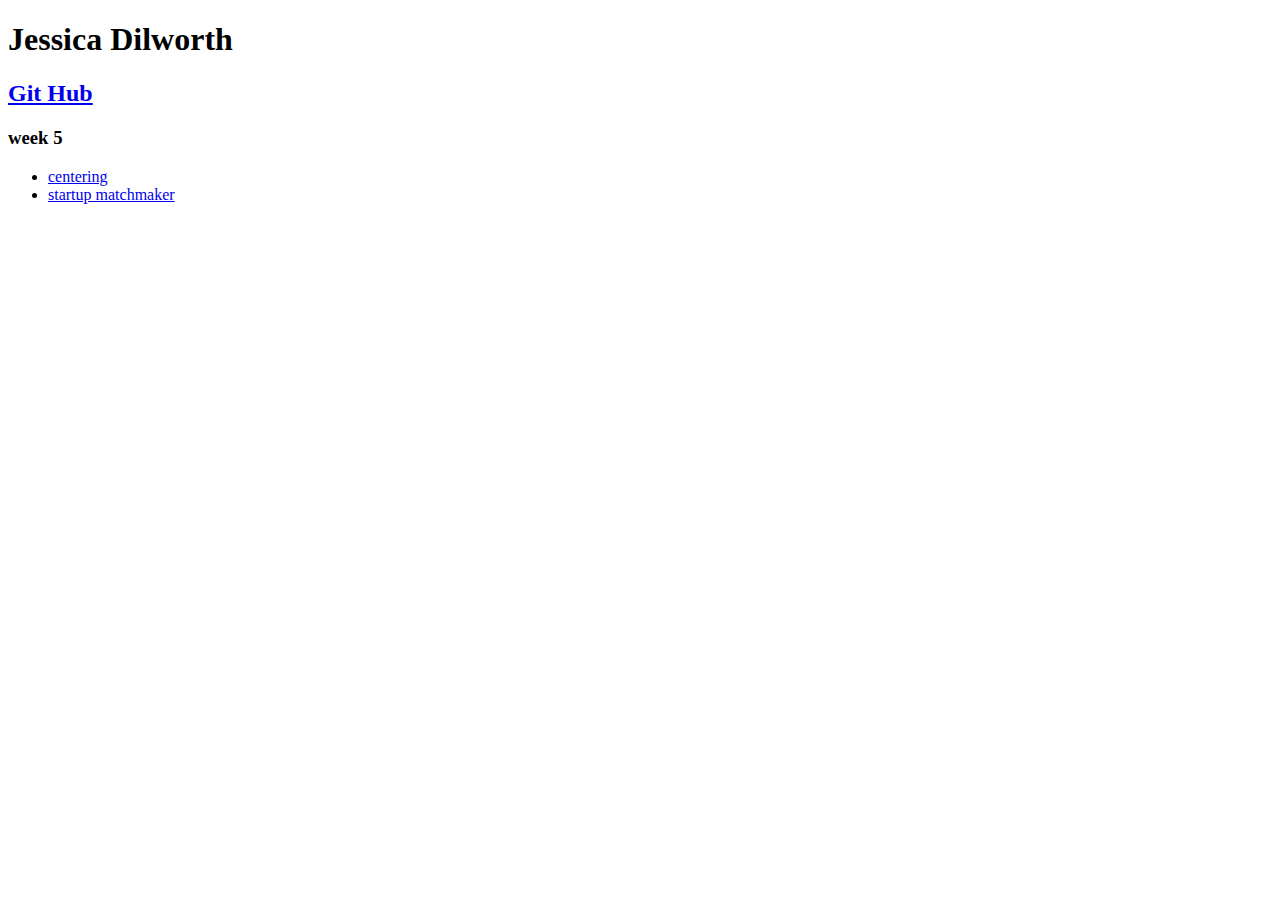
<file: index.html>
<!DOCTYPE html>
<html lang="en">
	<head>
    	<meta charset="utf-8">
    	<meta name="description" content="My GA FEWD">
    	<meta name="keywords" content="jessica, dilworth, ux, designer, fewd">
	
		<title>Jessica Dilworth - course portfolio</title>
	
	</head>
	<body>
		<h1>Jessica Dilworth</h1>

		<h2><a href="http://github.com/jessicadilworth">Git Hub</a></h2>

		<h3>week 5</h3>

		<ul>
			<li><a href="week5/centering">centering</a></li>
			<li><a href="week5/startup-matchmaker">startup matchmaker</a></li>
		</ul>
	</body>
</html>
</file>
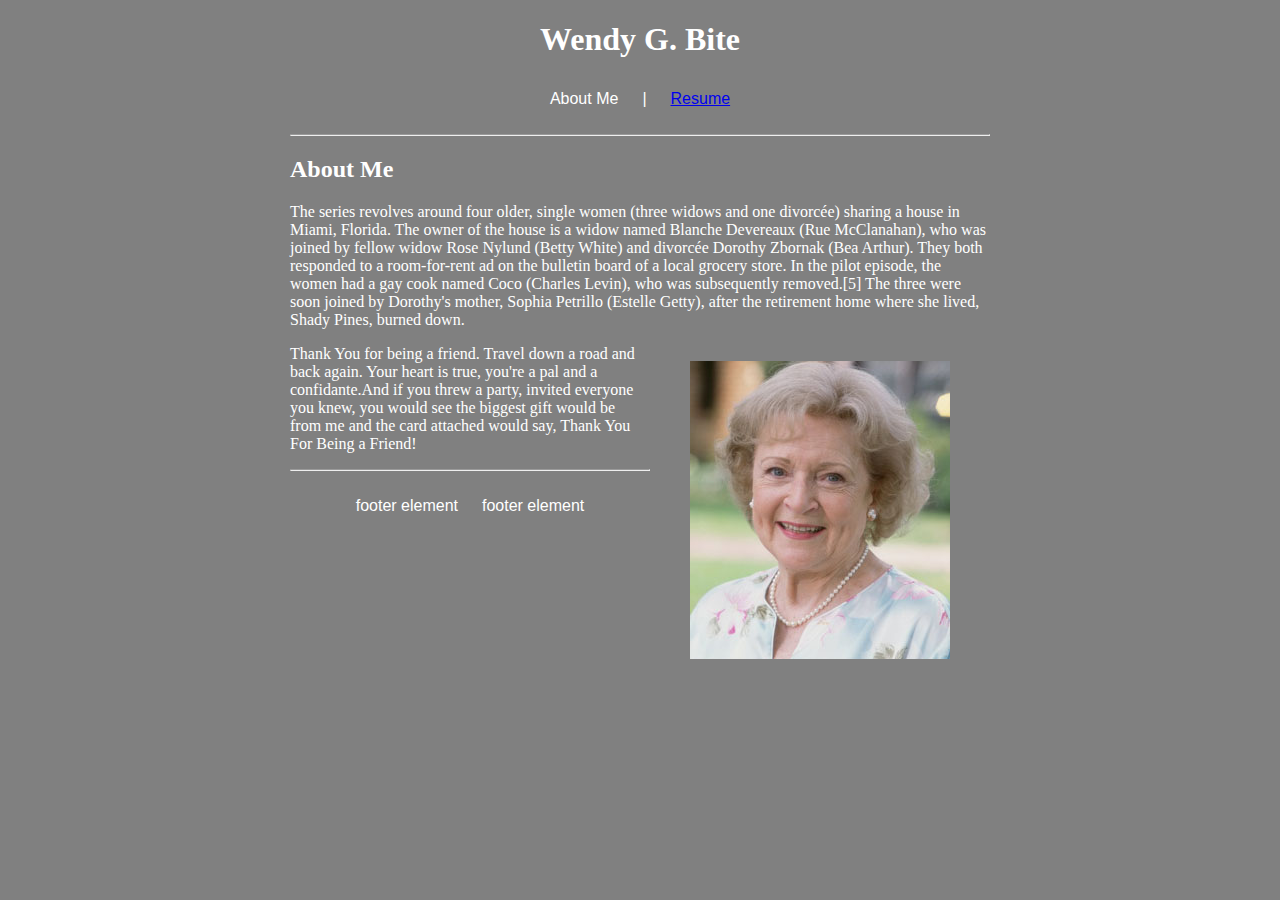
<file: week2/wendy/index.html>
<!DOCTYPE html>
<html>
<head>
	<title>About Me - Wendy G. Bite</title>
	<link rel="stylesheet" href="css/style.css">
</head>
<body>
	<header>
		<h1>Wendy G. Bite</h1>
		<nav>
		<ul>
			<li>About Me</li>
			<li>|</li>
			<li><a href="resume.html">Resume</a></li>
		</ul>
	</nav>
	</header>
	<hr>
	<article>
		<h2>About Me</h2>
			<p>The series revolves around four older, single women (three widows and one divorcée) sharing a house in Miami, Florida. The owner of the house is a widow named Blanche Devereaux (Rue McClanahan), who was joined by fellow widow Rose Nylund (Betty White) and divorcée Dorothy Zbornak (Bea Arthur). They both responded to a room-for-rent ad on the bulletin board of a local grocery store. In the pilot episode, the women had a gay cook named Coco (Charles Levin), who was subsequently removed.[5] The three were soon joined by Dorothy's mother, Sophia Petrillo (Estelle Getty), after the retirement home where she lived, Shady Pines, burned down.</p>
		<figure><img src="img/Betty-White.jpg"></figure>
		<p>Thank You for being a friend. Travel down a road and back again. Your heart is true, you're a pal and a confidante.And if you threw a party, invited everyone you knew, you would see the biggest gift would be from me and the card attached would say, Thank You For Being a Friend!</p>
	</article>
	<hr>
	<footer>
		<ul>
			<li>footer element</li>
			<li>footer element</li>
		</ul>
	</footer>
</body>
</html>
</file>
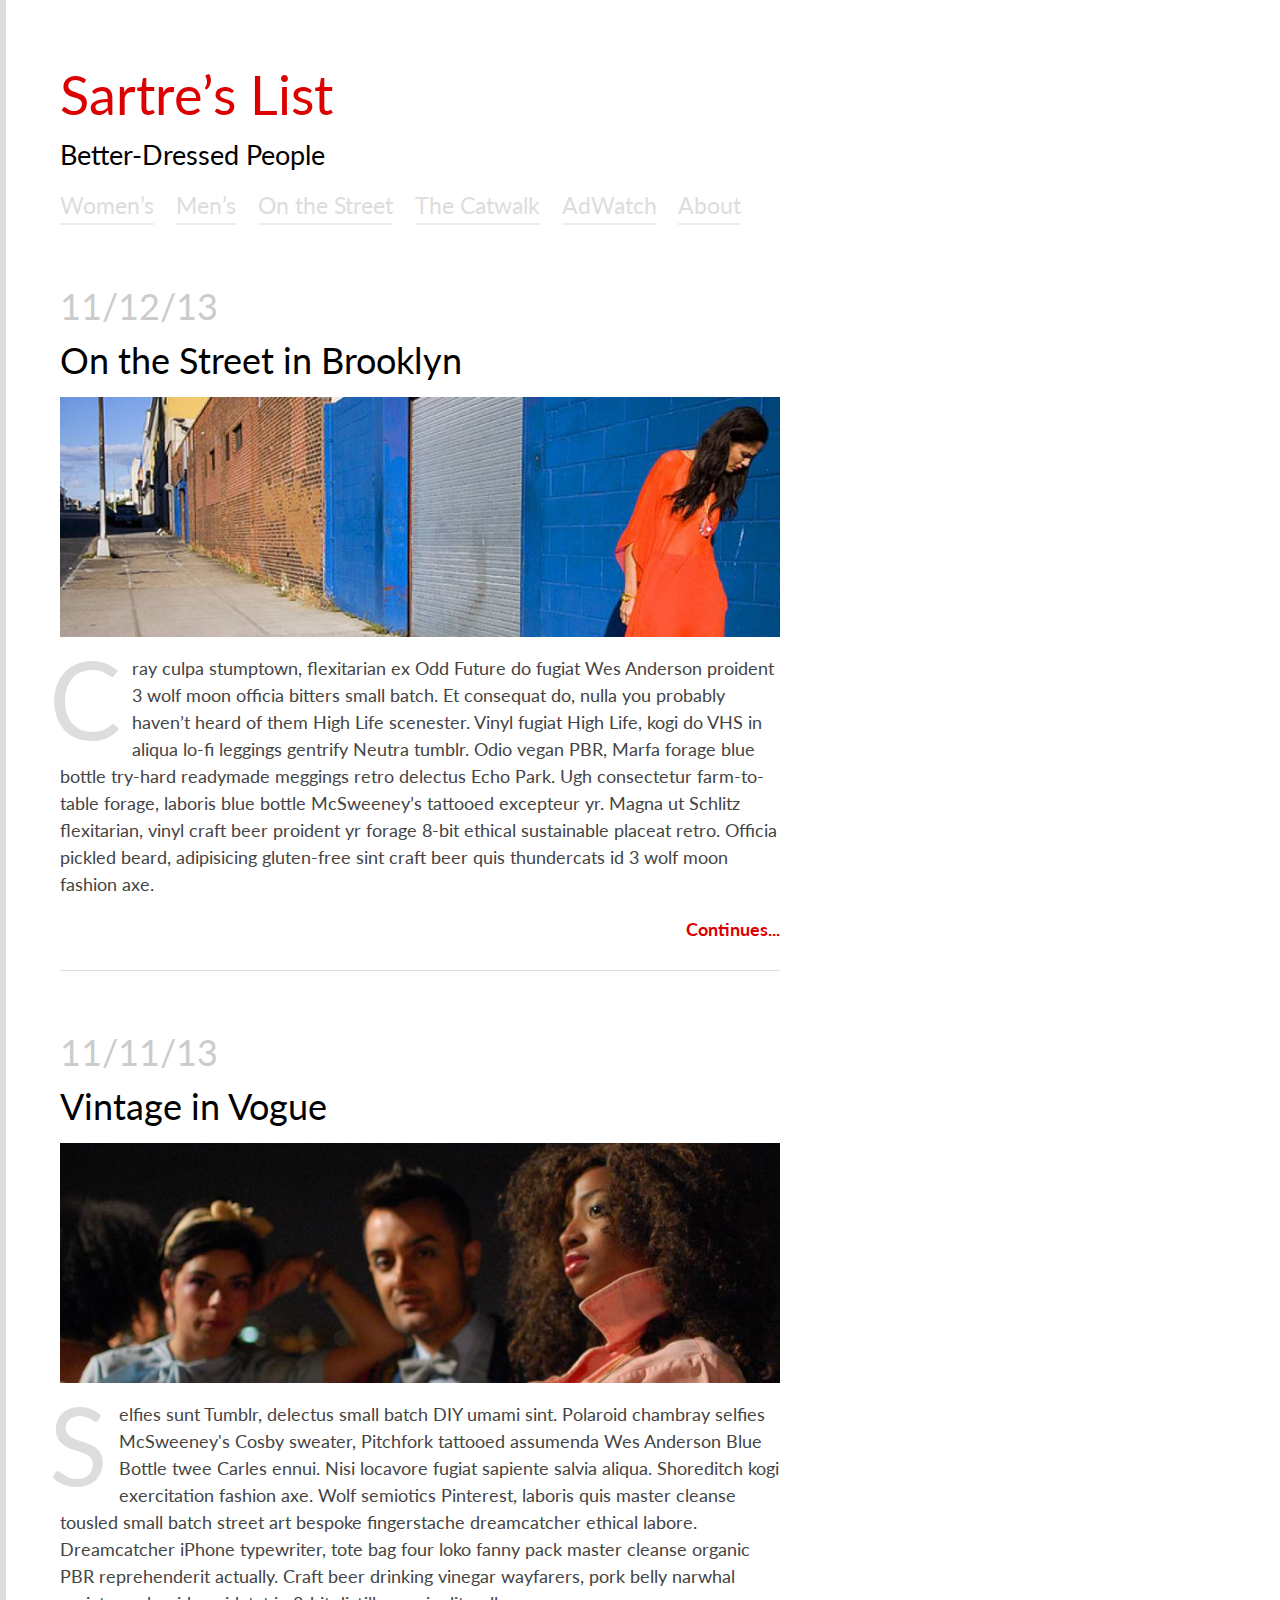
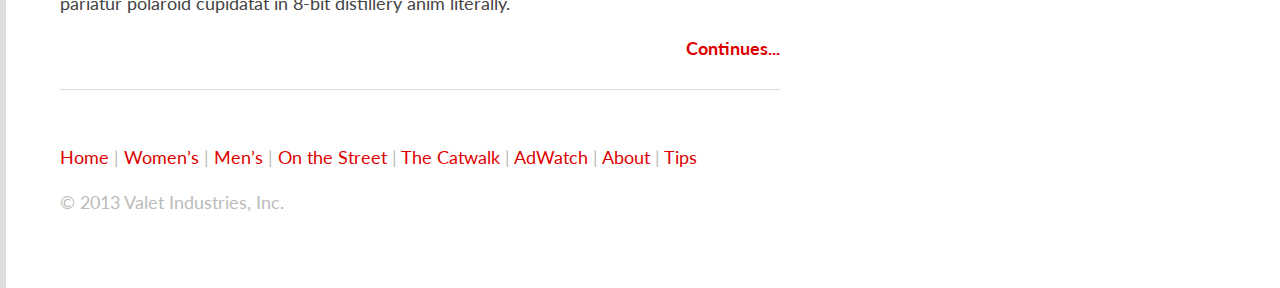
<file: week3/fashion-blog-part1/index.html>
<!doctype html>
<html lang="en-us">
<head>
	<meta charset="utf-8">
	<title>Sartre’s List</title>
	<link href='http://fonts.googleapis.com/css?family=Lato:300,700,300italic,700italic' rel='stylesheet' type='text/css'>
	<link rel="stylesheet" href="css/main.css">
</head>
<body>
	<header>
		<h1><a href="index.html">Sartre’s List</a></h1>
		<h2>Better-Dressed People</h2>
		<nav>
			<a href="#">Women’s</a>
			<a href="#">Men’s</a>
			<a href="#">On the Street</a>
			<a href="#">The Catwalk</a>
			<a href="#">AdWatch</a>
			<a href="#">About</a>
		</nav>
	</header>
	<article>
		<h3>11/12/13</h3>
		<h2><a href="#">On the Street in Brooklyn</a></h2>
		<img src="img/fashion_photo.jpeg">
		<p>Cray culpa stumptown, flexitarian ex Odd Future do fugiat Wes Anderson proident 3 wolf moon officia bitters small batch. Et consequat do, nulla you probably haven’t heard of them High Life scenester. Vinyl fugiat High Life, kogi do VHS in aliqua lo-fi leggings gentrify Neutra tumblr. Odio vegan PBR, Marfa forage blue bottle try-hard readymade meggings retro delectus Echo Park. Ugh consectetur farm-to-table forage, laboris blue bottle McSweeney’s tattooed excepteur yr. Magna ut Schlitz flexitarian, vinyl craft beer proident yr forage 8-bit ethical sustainable placeat retro. Officia pickled beard, adipisicing gluten-free sint craft beer quis thundercats id 3 wolf moon fashion axe.</p>
		<h4><a href="#">Continues...</a></h4>
	</article>
	<article>
		<h3>11/11/13</h3>
		<h2><a href="#">Vintage in Vogue</a></h2>
		<img src="img/fashion_photo2.jpeg">
		<p>Selfies sunt Tumblr, delectus small batch DIY umami sint. Polaroid chambray selfies McSweeney's Cosby sweater, Pitchfork tattooed assumenda Wes Anderson Blue Bottle twee Carles ennui. Nisi locavore fugiat sapiente salvia aliqua. Shoreditch kogi exercitation fashion axe. Wolf semiotics Pinterest, laboris quis master cleanse tousled small batch street art bespoke fingerstache dreamcatcher ethical labore. Dreamcatcher iPhone typewriter, tote bag four loko fanny pack master cleanse organic PBR reprehenderit actually. Craft beer drinking vinegar wayfarers, pork belly narwhal pariatur polaroid cupidatat in 8-bit distillery anim literally.</p>
		<h4><a href="#">Continues...</a></h4>
	</article>
	<footer>
		<nav>
			<a href="index.html">Home</a>
			|
			<a href="#">Women’s</a>
			|
			<a href="#">Men’s</a>
			|
			<a href="#">On the Street</a>
			|
			<a href="#">The Catwalk</a>
			|
			<a href="#">AdWatch</a>
			|
			<a href="#">About</a>
			|
			<a href="#">Tips</a>
		</nav>
		<p>&copy; 2013 Valet Industries, Inc.</p>
	</footer>
<script>document.write('<script src="http://' + (location.host || 'localhost').split(':')[0] + ':35729/livereload.js?snipver=1"></' + 'script>')</script>
</body>
</html>
</file>
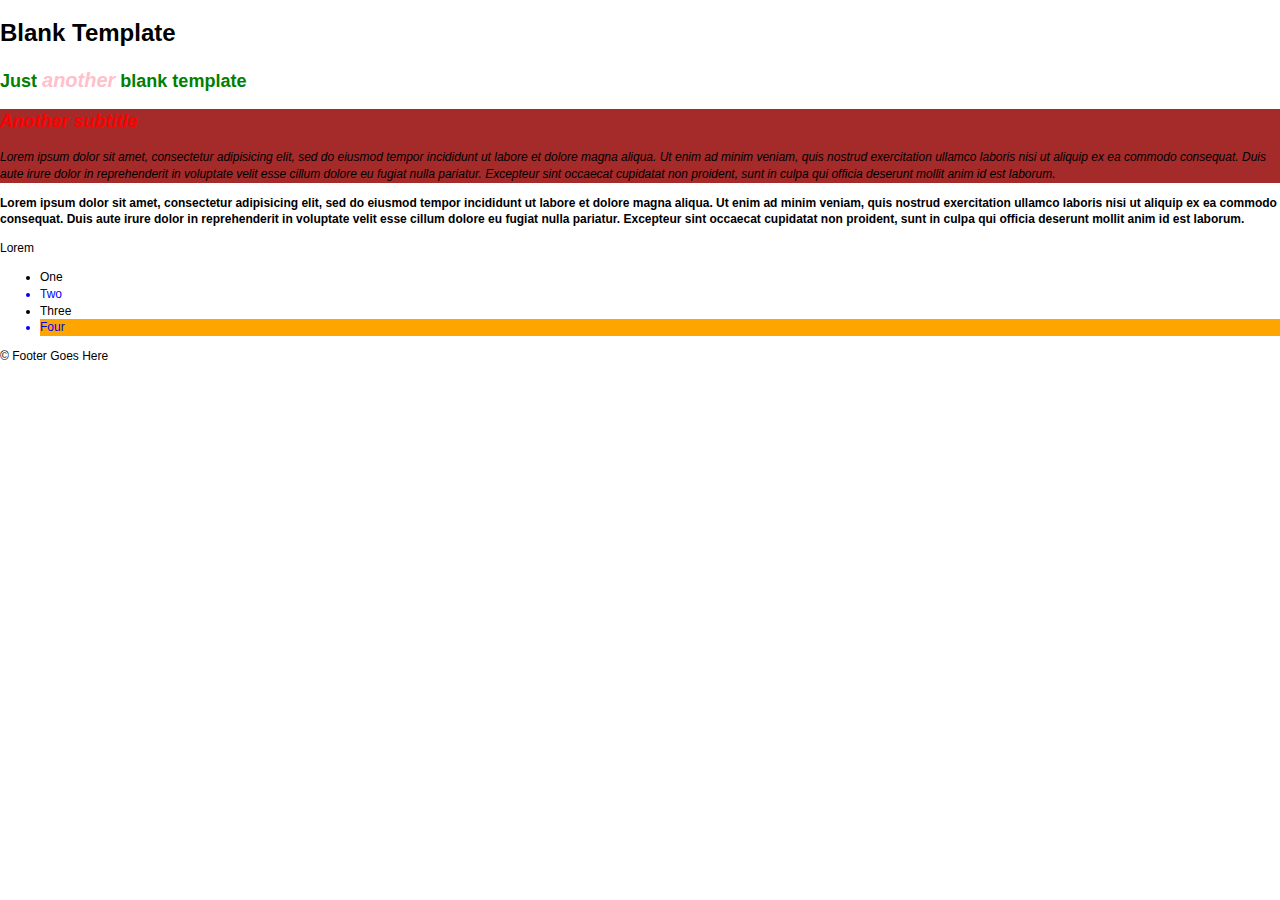
<file: week3/nested-selectors/index.html>
<!DOCTYPE html>
<html lang="en">
	<head>
    	<meta charset="utf-8">
    	<meta name="description" content="Your description goes here">
    	<meta name="keywords" content="one, two, three">
	
		<title>Blank Template</title>
		
		<!-- external CSS link -->
		<link rel="stylesheet" href="css/normalize.css">
		<link rel="stylesheet" href="css/style.css">

	</head>
	<body>
		<div id="container">
			<header>
				<h1>Blank Template</h1>
				<h2>Just <em>another</em> blank template</h2>
			</header> 

			<div id="main">
				<h2>Another subtitle</h2>
				<p>Lorem ipsum dolor sit amet, consectetur adipisicing elit, sed do eiusmod
				tempor incididunt ut labore et dolore magna aliqua. Ut enim ad minim veniam,
				quis nostrud exercitation ullamco laboris nisi ut aliquip ex ea commodo
				consequat. Duis aute irure dolor in reprehenderit in voluptate velit esse
				cillum dolore eu fugiat nulla pariatur. Excepteur sint occaecat cupidatat non
				proident, sunt in culpa qui officia deserunt mollit anim id est laborum.</p>
			</div>

			<aside>
				<p>Lorem ipsum dolor sit amet, consectetur adipisicing elit, sed do eiusmod
				tempor incididunt ut labore et dolore magna aliqua. Ut enim ad minim veniam,
				quis nostrud exercitation ullamco laboris nisi ut aliquip ex ea commodo
				consequat. Duis aute irure dolor in reprehenderit in voluptate velit esse
				cillum dolore eu fugiat nulla pariatur. Excepteur sint occaecat cupidatat non
				proident, sunt in culpa qui officia deserunt mollit anim id est laborum.</p>
			</aside>
			<p>Lorem</p>
			<ul>
				<li>One</li>
				<li>Two</li>
				<li>Three</li>
				<li>Four</li>
			</ul>

			<footer>
				&copy; Footer Goes Here
			</footer>
		</div><!-- #container --> 
	</body>
</html>
</file>
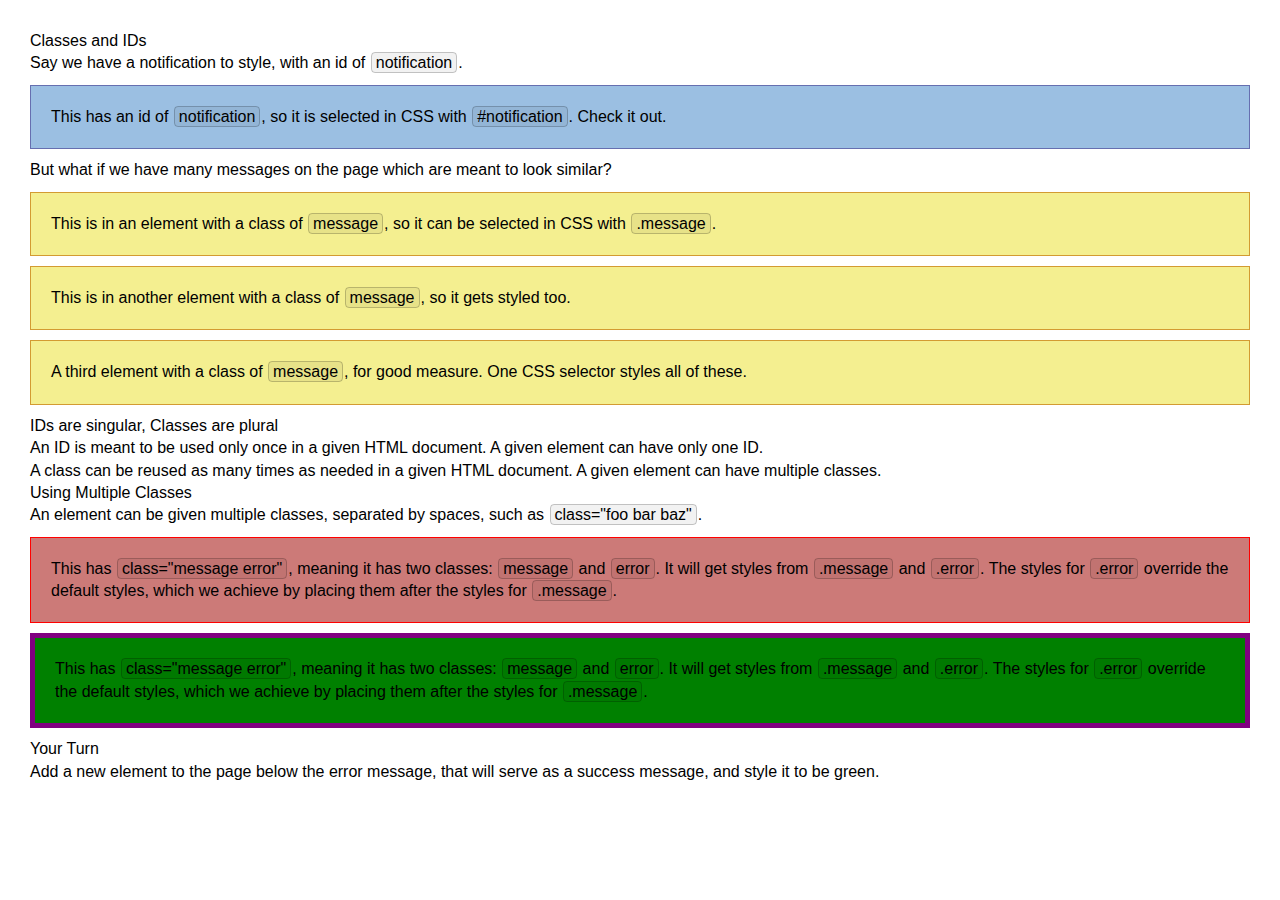
<file: week4/classes-ids/index.html>
<!DOCTYPE html>
<html lang="en">
	<head>
  	<meta charset="utf-8">
  	<meta name="description" content="Classes &amp; IDs<">

		<title>Classes &amp; IDs</title>

		<link rel="stylesheet" href="css/reset.css">
		<link rel="stylesheet" href="css/style.css">
	</head>
	<body>

		<h1>Classes and IDs</h1>
		<p>Say we have a notification to style, with an id of <code>notification</code>.<p>

		<div id="notification">
		  This has an <strong>id</strong> of <code>notification</code>, so it is selected in CSS with <code>#notification</code>. Check it out.
		</div>

		<p>But what if we have many messages on the page which are meant to look similar?</p>

		<div class="message">
		  This is in an element with a <strong>class</strong> of <code>message</code>, so it can be selected in CSS with <code>.message</code>.
		</div>

		<div class="message">
		  This is in another element with a <strong>class</strong> of <code>message</code>, so it gets styled too.
		</div>

		<div class="message">
		  A third element with a <strong>class</strong> of <code>message</code>, for good measure. One CSS selector styles all of these.
		</div>

		<h2>IDs are singular, Classes are plural</h2>
		<p>An ID is meant to be used only once in a given HTML document. A given element can have only one ID.</p>
		<p>A class can be reused as many times as needed in a given HTML document. A given element can have multiple classes.</p>

		<h2>Using Multiple Classes</h2>
		<p>An element can be given multiple classes, separated by spaces, such as <code>class="foo bar baz"</code>.</p>

		<div class="message error">
		  This has <code>class="message error"</code>, meaning it has two classes: <code>message</code> and <code>error</code>. It will get styles from <code>.message</code> and <code>.error</code>. The styles for <code>.error</code> override the default styles, which we achieve by placing them after the styles for <code>.message</code>.
		</div>

		<div class="message success">
			 This has <code>class="message error"</code>, meaning it has two classes: <code>message</code> and <code>error</code>. It will get styles from <code>.message</code> and <code>.error</code>. The styles for <code>.error</code> override the default styles, which we achieve by placing them after the styles for <code>.message</code>.
		</div>

		<h2>Your Turn</h2>
		<p>Add a new element to the page below the error message, that will serve as a success message, and style it to be green.</p>

	</body>
</html>
</file>
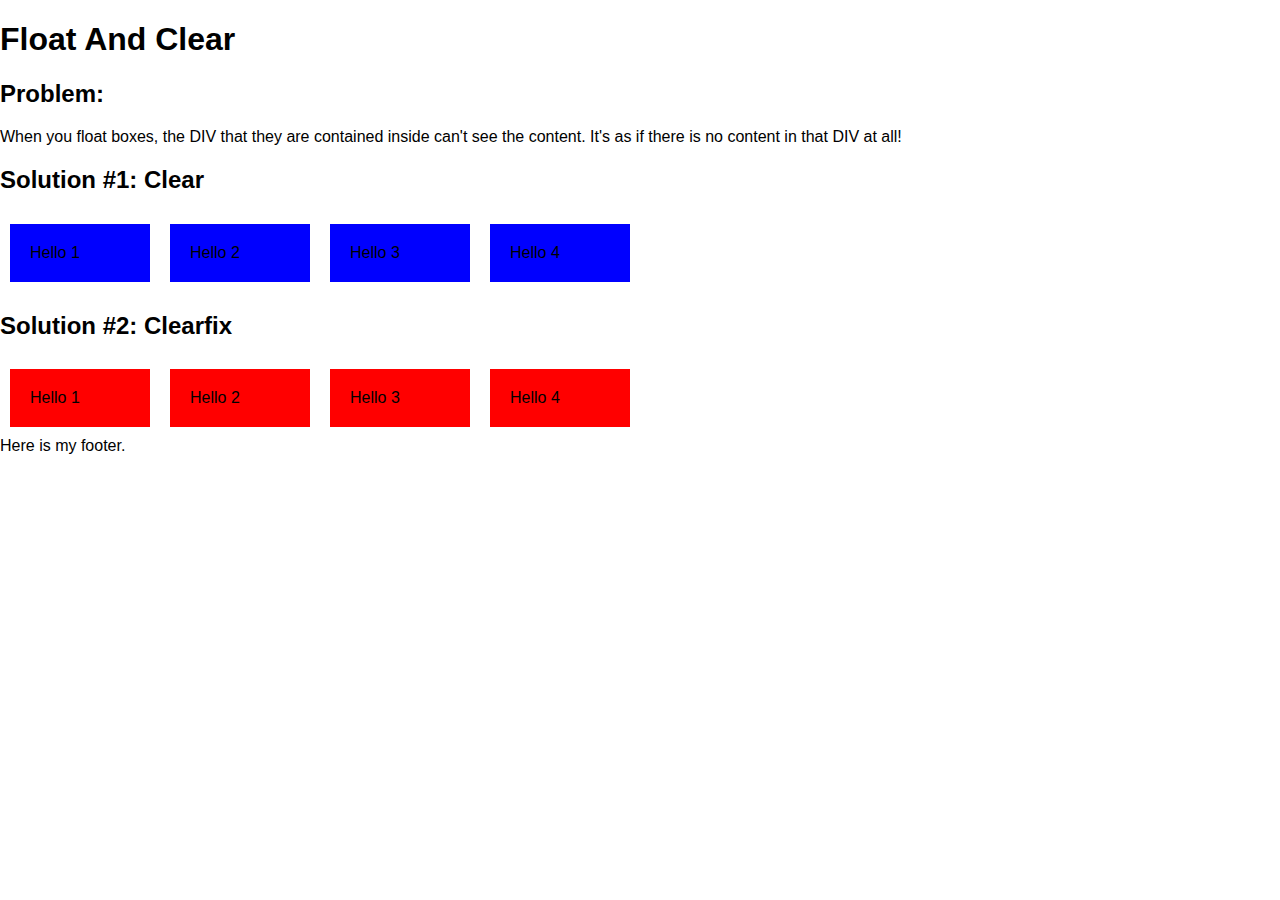
<file: week4/clearing/index.html>
<!DOCTYPE html>
<html lang="en">
	<head>
    <meta charset="utf-8">
    <meta name="description" content="Your description goes here">
    <meta name="keywords" content="one, two, three">

		<title>Clearing</title>

		<!-- external CSS link -->
		<link rel="stylesheet" href="css/normalize.css">
		<link rel="stylesheet" href="css/style.css">

	</head>
	<body>
		<h1>Float And Clear</h1>

		<h2>Problem:</h2>
		<p>When you float boxes, the DIV that they are contained inside can't see the content. It's as if there is no content in that DIV at all!</p>	

		<h2>Solution #1: Clear</h2>
		<div id="boxes">
			<div class="box">Hello 1</div>
			<div class="box">Hello 2</div>
			<div class="box">Hello 3</div>
			<div class="box">Hello 4</div>
		</div><!-- #boxes -->

		<div class="clear"></div>

		<h2>Solution #2: Clearfix</h2>
		<div id="boxes2" class="clearfix">
			<div class="box">Hello 1</div>
			<div class="box">Hello 2</div>
			<div class="box">Hello 3</div>
			<div class="box">Hello 4</div>
		</div><!-- #boxes --> 

		<footer>
			Here is my footer.
		</footer>

		
</html>
</file>
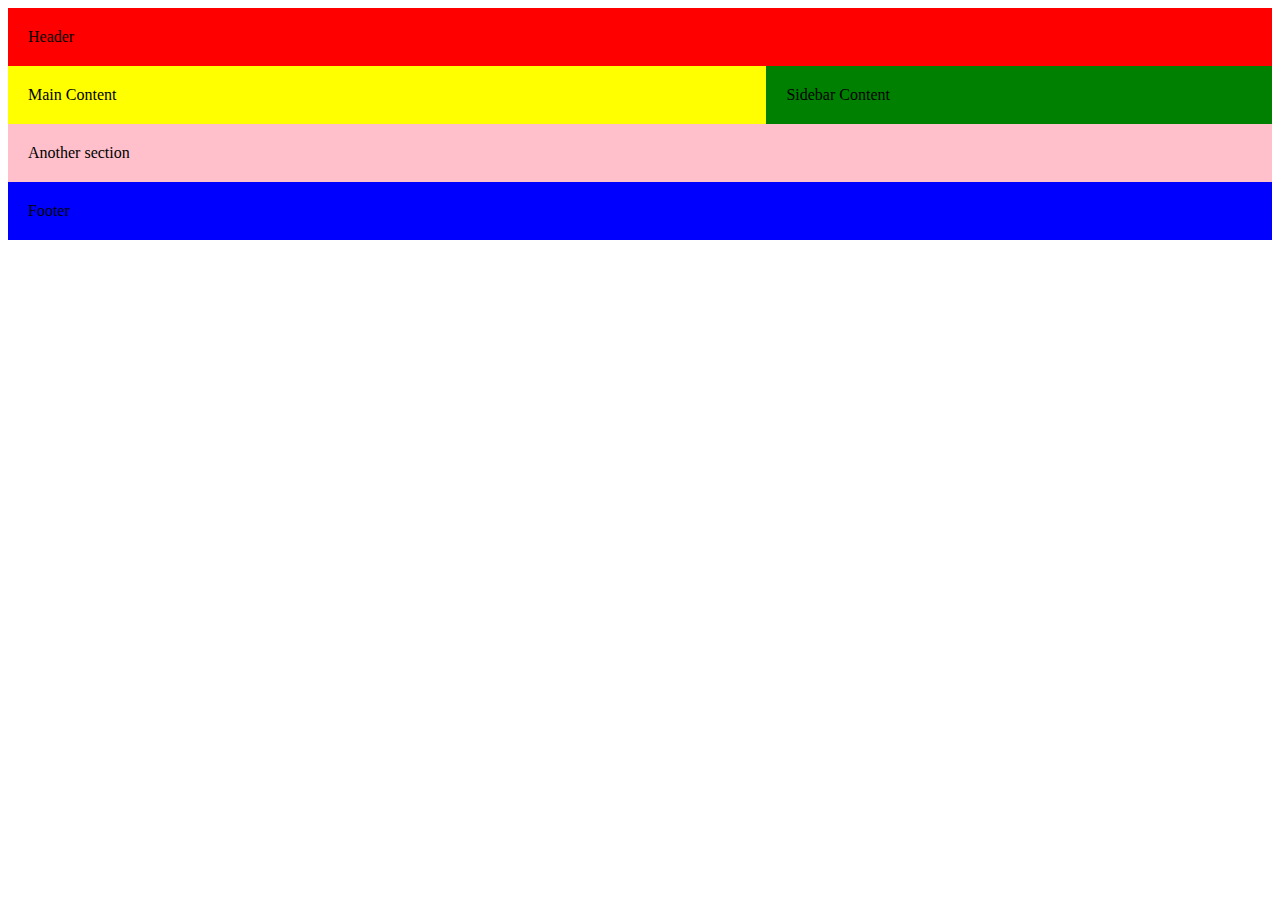
<file: week4/floating/index.html>
<html>
	<head>
		<meta charset="utf-8">
	    <meta name="description" content="Your description goes here">
	    <meta name="keywords" content="one, two, three">

		<title>Floating</title>

		<link rel="stylesheet" href="css/style.css">
		
	</head>

	<body>
		<header>
		    Header
		</header>

		<section id="main">
		    Main Content
		</section>

		<aside>
		    Sidebar Content
		</aside>

		<section id="another-section">
Another section
		</section>

		<footer>
		    Footer
		</footer>
	</body>
</html>
</file>
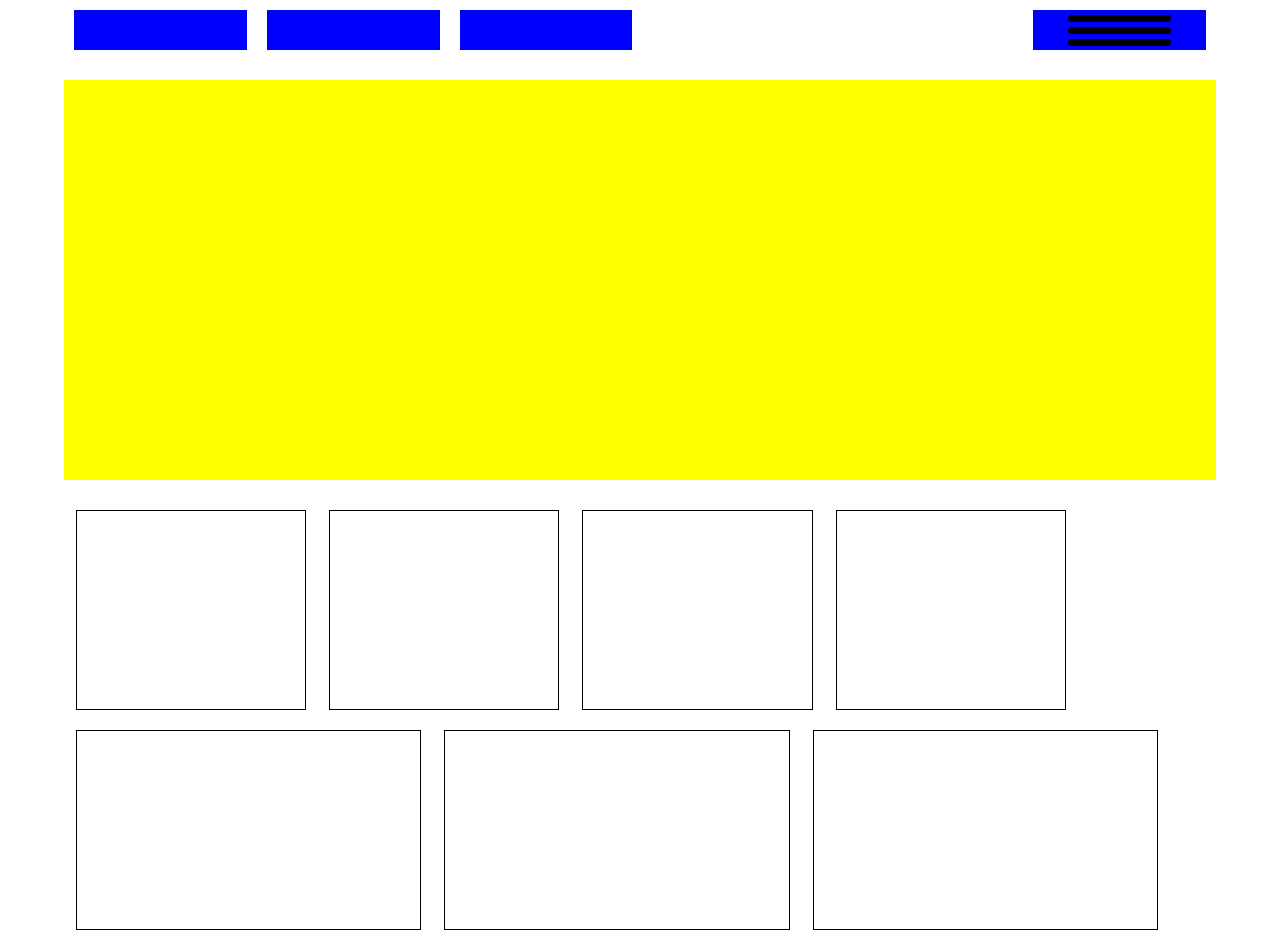
<file: week6/responsive/index.html>
<!DOCTYPE html>
<html lang="en">
	<head>
    	<meta charset="utf-8">
    	<meta name="description" content="Your description goes here">
    	<meta name="keywords" content="one, two, three">
	
		<title>Responsive - Boxes Code Along</title>
		
		<!-- external CSS link -->
		<link rel="stylesheet" href="css/reset.css">
	
		<link rel="stylesheet" href="css/style.css">
	</head>
	<body>
		<div id="container">
			<header>
				<nav>
					<ul class="clearfix">
						<li>
							<div class="line"></div>
							<div class="line"></div>
							<div class="line"></div>
						</li>
						<li></li>
						<li></li>
						<li></li>
					</ul>
				</nav>
			</header>
			<main class="clearfix">
				<div id="hero"></div>
				<div id="info-boxes">
					<div class="info-box"></div>
					<div class="info-box"></div>
					<div class="info-box"></div>
					<div class="info-box"></div>
				</div>
			</main>
			<footer>
				<div class="footer-box"></div>
				<div class="footer-box"></div>
				<div class="footer-box"></div>
			</footer>

		</div>
	</body>
</html>
</file>
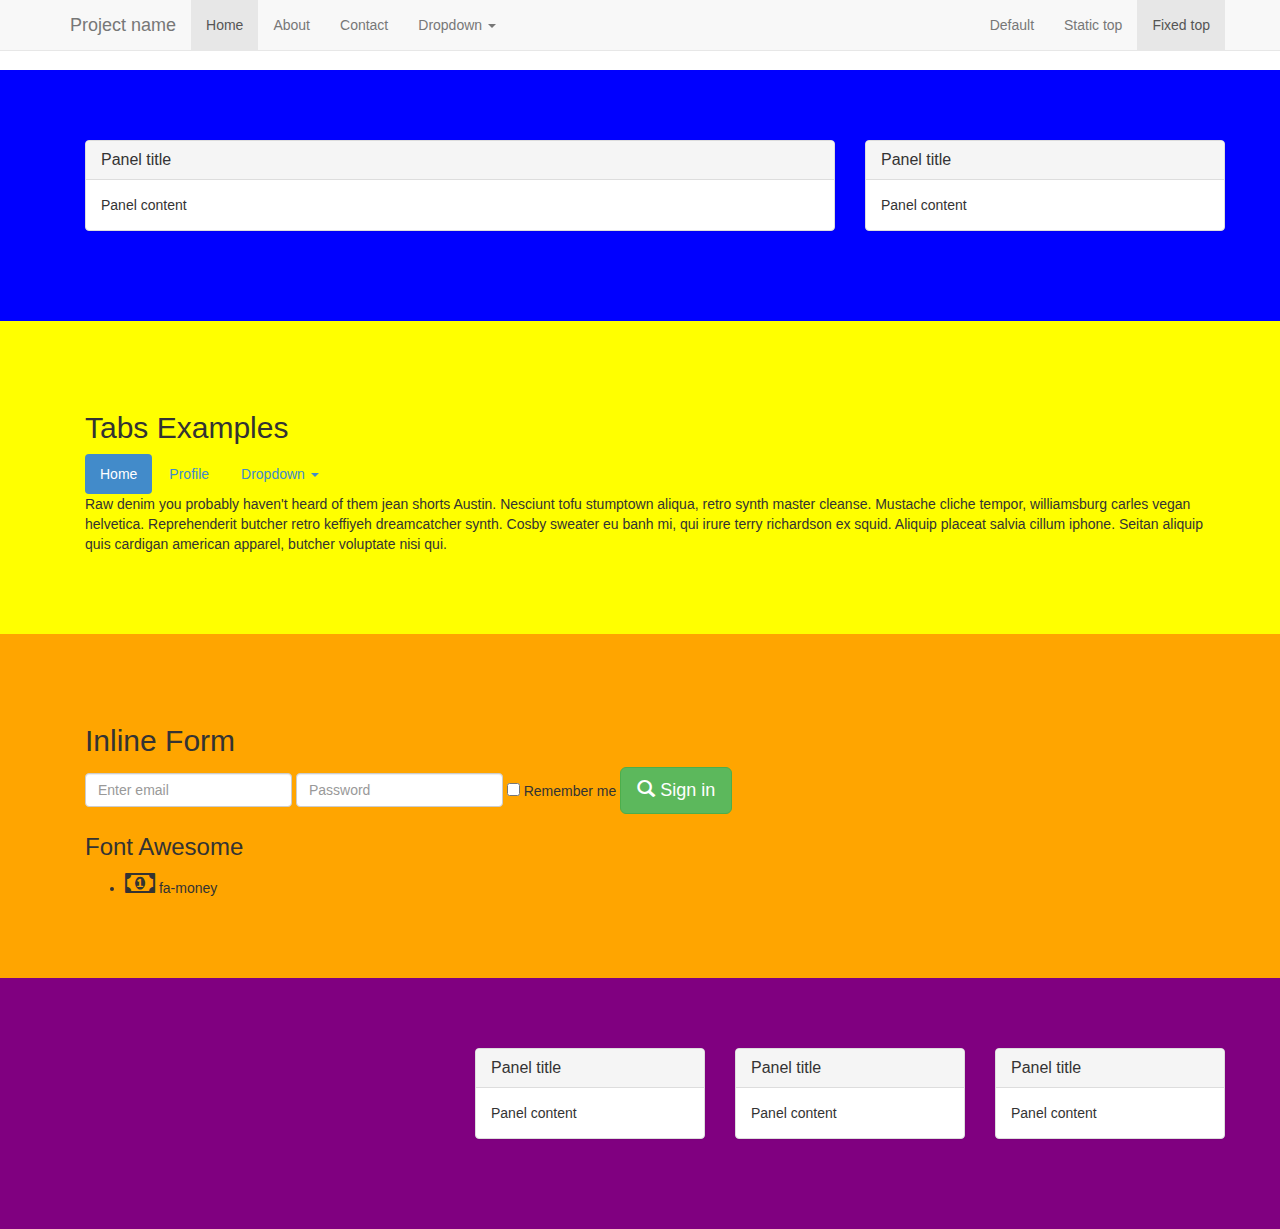
<file: week8/bootstrap/index.html>
<!DOCTYPE html>
<html lang="en">
  <head>
    <meta charset="utf-8">
    <meta http-equiv="X-UA-Compatible" content="IE=edge">
    <meta name="viewport" content="width=device-width, initial-scale=1">
    <title>Bootstrap 101 Template</title>

    <!-- Bootstrap -->
    <link href="css/bootstrap.min.css" rel="stylesheet">
    <link href="css/font-awesome.min.css" rel="stylesheet">
    <link href="css/style.css" rel="stylesheet">

    <!-- HTML5 Shim and Respond.js IE8 support of HTML5 elements and media queries -->
    <!-- WARNING: Respond.js doesn't work if you view the page via file:// -->
    <!--[if lt IE 9]>
      <script src="https://oss.maxcdn.com/libs/html5shiv/3.7.0/html5shiv.js"></script>
      <script src="https://oss.maxcdn.com/libs/respond.js/1.4.2/respond.min.js"></script>
    <![endif]-->
  </head>
  <body>
   <div class="navbar navbar-default navbar-fixed-top" role="navigation">
      <div class="container">
        <div class="navbar-header">
          <button type="button" class="navbar-toggle" data-toggle="collapse" data-target=".navbar-collapse">
            <span class="sr-only">Toggle navigation</span>
            <span class="icon-bar"></span>
            <span class="icon-bar"></span>
            <span class="icon-bar"></span>
          </button>
          <a class="navbar-brand" href="#">Project name</a>
        </div>
        <div class="navbar-collapse collapse">
          <ul class="nav navbar-nav">
            <li class="active"><a href="#">Home</a></li>
            <li><a href="#about">About</a></li>
            <li><a href="#contact">Contact</a></li>
            <li class="dropdown">
              <a href="#" class="dropdown-toggle" data-toggle="dropdown">Dropdown <b class="caret"></b></a>
              <ul class="dropdown-menu">
                <li><a href="#">Action</a></li>
                <li><a href="#">Another action</a></li>
                <li><a href="#">Something else here</a></li>
                <li class="divider"></li>
                <li class="dropdown-header">Nav header</li>
                <li><a href="#">Separated link</a></li>
                <li><a href="#">One more separated link</a></li>
              </ul>
            </li>
          </ul>
          <ul class="nav navbar-nav navbar-right">
            <li><a href="../navbar/">Default</a></li>
            <li><a href="../navbar-static-top/">Static top</a></li>
            <li class="active"><a href="./">Fixed top</a></li>
          </ul>
        </div><!--/.nav-collapse -->
      </div>
    </div>
<section class="bg-blue">
    <div class="container">
      <div class="row">
        
        <div class="col-xs-6 col-md-8">
           <div class="panel panel-default">
              <div class="panel-heading">
                 <h3 class="panel-title">Panel title</h3>
              </div>
              <div class="panel-body">
                Panel content
              </div>
          </div>
        </div>

        <div class="col-xs-6 col-md-4">
           <div class="panel panel-default">
              <div class="panel-heading">
                 <h3 class="panel-title">Panel title</h3>
              </div>
              <div class="panel-body">
                Panel content
              </div>
          </div>
        </div>

      </div>

    </div>
</section>

<section class="bg-yellow">
  <div class="container">
    <h2>Tabs Examples</h2>
    <div class="example-tabs">
    <ul id="myTab" class="nav nav-pills">
      <li class="active"><a href="#home" data-toggle="tab">Home</a></li>
      <li><a href="#profile" data-toggle="tab">Profile</a></li>
      <li class="dropdown">
        <a href="#" id="myTabDrop1" class="dropdown-toggle" data-toggle="dropdown">Dropdown <b class="caret"></b></a>
        <ul class="dropdown-menu" role="menu" aria-labelledby="myTabDrop1">
          <li><a href="#dropdown1" tabindex="-1" data-toggle="tab">@fat</a></li>
          <li><a href="#dropdown2" tabindex="-1" data-toggle="tab">@mdo</a></li>
        </ul>
      </li>
    </ul>
    <div id="myTabContent" class="tab-content">
      <div class="tab-pane fade in active" id="home">
        <p>Raw denim you probably haven't heard of them jean shorts Austin. Nesciunt tofu stumptown aliqua, retro synth master cleanse. Mustache cliche tempor, williamsburg carles vegan helvetica. Reprehenderit butcher retro keffiyeh dreamcatcher synth. Cosby sweater eu banh mi, qui irure terry richardson ex squid. Aliquip placeat salvia cillum iphone. Seitan aliquip quis cardigan american apparel, butcher voluptate nisi qui.</p>
      </div>
      <div class="tab-pane fade" id="profile">
        <p>Food truck fixie locavore, accusamus mcsweeney's marfa nulla single-origin coffee squid. Exercitation +1 labore velit, blog sartorial PBR leggings next level wes anderson artisan four loko farm-to-table craft beer twee. Qui photo booth letterpress, commodo enim craft beer mlkshk aliquip jean shorts ullamco ad vinyl cillum PBR. Homo nostrud organic, assumenda labore aesthetic magna delectus mollit. Keytar helvetica VHS salvia yr, vero magna velit sapiente labore stumptown. Vegan fanny pack odio cillum wes anderson 8-bit, sustainable jean shorts beard ut DIY ethical culpa terry richardson biodiesel. Art party scenester stumptown, tumblr butcher vero sint qui sapiente accusamus tattooed echo park.</p>
      </div>
      <div class="tab-pane fade" id="dropdown1">
        <p>Etsy mixtape wayfarers, ethical wes anderson tofu before they sold out mcsweeney's organic lomo retro fanny pack lo-fi farm-to-table readymade. Messenger bag gentrify pitchfork tattooed craft beer, iphone skateboard locavore carles etsy salvia banksy hoodie helvetica. DIY synth PBR banksy irony. Leggings gentrify squid 8-bit cred pitchfork. Williamsburg banh mi whatever gluten-free, carles pitchfork biodiesel fixie etsy retro mlkshk vice blog. Scenester cred you probably haven't heard of them, vinyl craft beer blog stumptown. Pitchfork sustainable tofu synth chambray yr.</p>
      </div>
      <div class="tab-pane fade" id="dropdown2">
        <p>Trust fund seitan letterpress, keytar raw denim keffiyeh etsy art party before they sold out master cleanse gluten-free squid scenester freegan cosby sweater. Fanny pack portland seitan DIY, art party locavore wolf cliche high life echo park Austin. Cred vinyl keffiyeh DIY salvia PBR, banh mi before they sold out farm-to-table VHS viral locavore cosby sweater. Lomo wolf viral, mustache readymade thundercats keffiyeh craft beer marfa ethical. Wolf salvia freegan, sartorial keffiyeh echo park vegan.</p>
      </div>
    </div>
  </div>
  </div>
</section>

<section class="bg-orange">
  <div class="container">
    <h2>Inline Form</h2>
    <form class="form-inline" role="form">
      <div class="form-group">
        <label class="sr-only" for="exampleInputEmail2">Email address</label>
        <input type="email" class="form-control" id="exampleInputEmail2" placeholder="Enter email">
      </div>
      <div class="form-group">
        <label class="sr-only" for="exampleInputPassword2">Password</label>
        <input type="password" class="form-control" id="exampleInputPassword2" placeholder="Password">
      </div>
      <div class="checkbox">
        <label>
          <input type="checkbox"> Remember me
        </label>
      </div>
      <button type="submit" class="btn btn-success btn-lg"><span class="glyphicon glyphicon-search"></span> Sign in</button>
    </form>

    <h3>Font Awesome</h3>

    <ul>
      <li><i class="fa fa-money fa-2x"></i> fa-money</li>
    </ul>
  </div>
</section>

<section class="bg-purple">
  <div class="container">
    <div class="row">
      <div class="col-sm-10 col-sm-offset-2 col-md-8 col-md-offset-4">
        <div class="info-boxes">
          <div class="row">
            
            <div class="col-md-4">
              <div class="panel panel-default">
                <div class="panel-heading">
                   <h3 class="panel-title">Panel title</h3>
                </div>
                <div class="panel-body">
                  Panel content
                </div>
              </div>
            </div>


            <div class="col-md-4">
              <div class="panel panel-default">
                <div class="panel-heading">
                   <h3 class="panel-title">Panel title</h3>
                </div>
                <div class="panel-body">
                  Panel content
                </div>
              </div>
            </div>


            <div class="col-md-4">
              <div class="panel panel-default">
                <div class="panel-heading">
                   <h3 class="panel-title">Panel title</h3>
                </div>
                <div class="panel-body">
                  Panel content
                </div>
              </div>
            </div>

          </div>  
        </div>
      </div>
    </div>
  </div>
</section>


    <!-- jQuery (necessary for Bootstrap's JavaScript plugins) -->
    <script src="https://ajax.googleapis.com/ajax/libs/jquery/1.11.0/jquery.min.js"></script>
    <!-- Include all compiled plugins (below), or include individual files as needed -->
    <script src="js/bootstrap.min.js"></script>
  </body>
</html>
</file>
<file: week2/wendy/css/style.css>
html {
	background-color: gray;
	color: white;
}
header {
	text-align: center;
}
h1 {
	font-family: serif;
}
ul {
	padding: 0;
}
li {
	display: inline-block;
	padding: 10px;
	margin: 0, auto;
	font-family: sans-serif
}
body {
	margin: auto;
	width: 700px;
}
figure {
	float: right;
}
footer {
	text-align: center;
}
</file>
<file: week3/fashion-blog-part1/css/main.css>
body {
	margin: 0;
	padding: 3em;
	font-family: 'Lato', sans-serif;
	font-size: 18px;
	line-height: 1.5;
	background: #FFF;
	color: #444;
	max-width: 40em;
	border-left: 6px solid #DDD;
}

a {
	color: #D00;
	text-decoration: none;
	-webkit-transition: all 300ms;
}
a:hover {
	color: #A00;
}

h1, h2, h3, h4, h5, h6 {
	margin: 0;
	padding: 0;
}

h1 {
	font-size: 3em;
	font-weight: normal;
}

h2 {
	font-size: 2em;
	font-weight: normal;
	color: black;
	margin: 0;
	padding: 0;
}
h2 a {
	color: inherit;
}
h2 a:hover {
	color: #D00;
}

h3 {
	font-size: 2em;
	font-weight: normal;
	color: #CCC;
	margin: 0;
	padding: 0;
}

h4 {
	text-align: right;
}

img {
	display: block;
	margin: 10px 0;
	max-width: 100%;
}


header h2 {
	font-size: 1.5em;
	margin-bottom: .5em;
}

footer {
	color: #BBB;
}

header nav a {
	display: inline-block;
	font-size: 1.25em;
	margin-right: .75em;
	color: #DDD;
	border-bottom: 2px solid #EEE;
}
header nav a:hover {
	color: black;
	border-bottom-color: #BBB;
}

article {
	border-bottom: 1px solid #DDD;
	margin: 3em 0;
	padding-bottom: 1.5em;
}
article p:first-letter {
	float: left;
	font-size: 6em;
	line-height: 1;
	color: #DDD;
	margin: -.1em .1em 0 -.1em;
}
</file>
<file: week3/nested-selectors/css/style.css>
/* 
Project Name: Blank Template
Client: Your Client
Author: Your Name
Developer @GA in NYC
*/


/******************************************
/* SETUP                   
/*******************************************/

/* Box Model Hack */
* {
     -moz-box-sizing: border-box; /* Firexfox */
     -webkit-box-sizing: border-box; /* Safari/Chrome/iOS/Android */
     box-sizing: border-box; /* IE */
}

/* Clear fix hack */
.clearfix:after {
     content: ".";
     display: block;
     clear: both;
     visibility: hidden;
     line-height: 0;
     height: 0;
}

.clear {
	clear: both;
}

.alignright {
	float: right; 
	padding: 0 0 10px 10px; /* note the padding around a right floated image */
}

.alignleft {
	float: left; 
	padding: 0 10px 10px 0; /* note the padding around a left floated image */
}

/******************************************
/* BASE STYLES                   
/*******************************************/

body {
     color: #000;
     font-size: 12px;
     line-height: 1.4;
     font-family: Helvetica, Arial, sans-serif;
}

h2 {
     color: red;
}

header h2 {
     color: green;
}

header h2 em {
     font-weight: bold;
     color: pink;
     font-size: 20px;
}
aside p {
     font-weight: bold;
}

#main {
     background: brown;
}

#main h2,
#main p {
     font-style: italic;
}

ul li:nth-child(even) 
{
     color:blue;
     }
ul li:last-child
{
background: orange;
}
</file>
<file: week4/classes-ids/css/style.css>
body {
  font-family: sans-serif;
  line-height: 1.4;
  margin: 30px;
}

code {
  background: rgba(0,0,0,.05);
  padding: 1px 4px;
  border: 1px solid rgba(0,0,0,.2);
  border-radius: 4px;
  margin: 0 1px;
  white-space: nowrap;
}

#notification {
	background-color: #9BBFE2;
	padding: 20px;
	border: 1px solid #666FB0;
	margin: 10px 0;
}

.message {
	background-color: #F4EF90;
	padding: 20px;
	border: 1px solid #D39B32;
	margin: 10px 0;
}

.error {
	background-color: #CC7A78;
	border-color: red;
}

.success{
	background-color: green;
	border-color: purple;
	border-width: 5px;
}
</file>
<file: week4/clearing/css/style.css>
/* Clear */ 
.clear {
	clear: both;
}

/* Clearfix */
.clearfix:before,
.clearfix:after {
    content: " ";
    display: table;
}

.clearfix:after {
    clear: both;
}

.box {
	padding: 20px;
	margin: 10px;
	width: 100px;
}

#boxes .box {
	background: blue;
	float: left;
}

#boxes2 .box {
	background: red;
	float: left;
}
</file>
<file: week4/floating/css/style.css>
header, 
#main, 
aside, 
#another-section,
footer {
  padding: 20px;
  box-sizing: border-box;
}

header {
  background: red;
}
#main {
  background: yellow;
  width: 60%;
  float: left;
}
aside {
  background: green;
  width: 40%;
  float: right;
}
#another-section {
	background-color: pink;
	clear: both;
}
footer {
  background: blue;
}
</file>
<file: week6/responsive/css/style.css>
/* Box Model Hack */
* {
     -moz-box-sizing: border-box; /* Firexfox */
     -webkit-box-sizing: border-box; /* Safari/Chrome/iOS/Android */
     box-sizing: border-box; /* IE */
}

/* Clear fix hack */
.clearfix:after {
     content: ".";
     display: block;
     clear: both;
     visibility: hidden;
     line-height: 0;
     height: 0;
}

.clear {
	clear: both;
}

ul {
     padding: 0;
     margin: 0;
}

/*General*/
#container{
     width: 90%;
     margin: 0 auto;
}

/*Navigation*/
nav{
     height: 60px;
}
nav li{
     width: 15%;
     height: 40px;
     float: left;
     margin: 10px;
     background-color: blue;
}

nav li:first-child{
     float: right;
    /* display: none;*/
}

.line {
     height: 7px;
     width: 60%;
     margin: 5px auto;
     border-radius: 5px;
     background-color: black;
}

#hero {
     height: 400px;
     margin: 20px 0;
     background-color: yellow;
}

#info-boxes div, footer div {
     height: 200px;
     float: left;
     margin: 10px 1%;
     border: 1px solid black;
}

#info-boxes div {
     width: 20%;
}

footer div {
     width: 30%;
}

@media screen and (max-width: 768px){
     /*Navigation*/
     nav li{
          display:none;
     }
     nav li:first-child{
          display:block;
          width: 30%;
     }

     #info-boxes div {
          float: none;
          width: 100%;
     }
}

@media screen and (max-width: 320px){
     /*apply these styles if the screen is at a maximum of 320 px*/
     
}
</file>
<file: week8/bootstrap/css/style.css>
body {
	padding-top: 70px;
}

section{
	padding: 70px;
}

.bg-blue {
	background: blue;
}

.bg-yellow {
	background: yellow;
}

.bg-orange {
	background: orange;
}

.bg-purple {
	background: purple;
}
</file>
